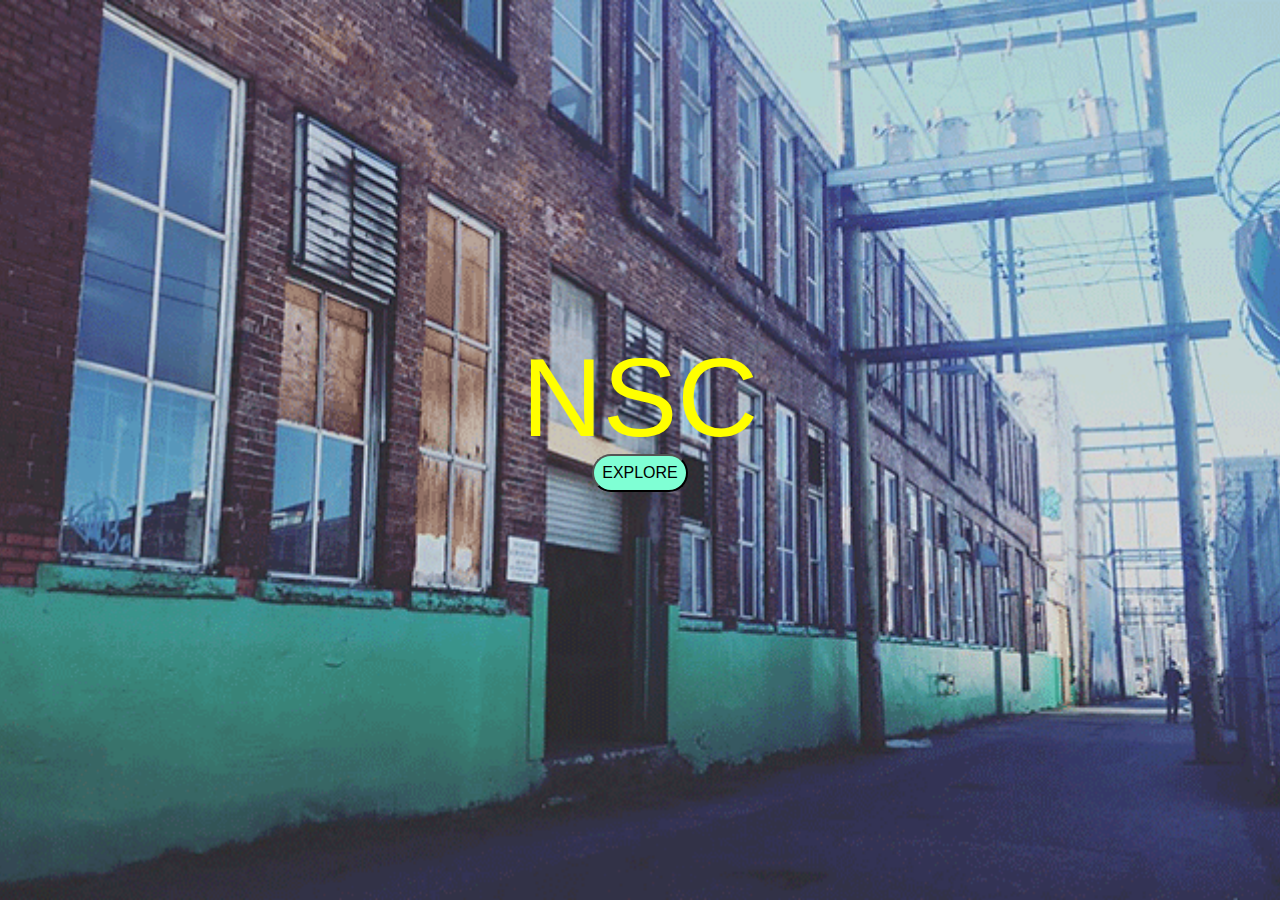
<file: index.html>
<!DOCTYPE html>
<html lang="en">
<head>
    <meta charset="UTF-8">
    <meta name="viewport" content="width=device-width, initial-scale=1.0">
    <link rel="stylesheet" href="CSS/reset.css">
    <link rel="stylesheet" href="CSS/style.css">
    <link href="https://fonts.cdnfonts.com/css/antique-olive-std" rel="stylesheet">
    <title>NSC's Art Gallery</title>
</head>
<body>
    <div class="header">
        <h1 class="welcome">NSC</h1>
        <div class="button">
            <a href="gallery.html">
            <button class="btn">Explore</button>
            </a>
        </div>
    </div>
</body>
</html>
</file>
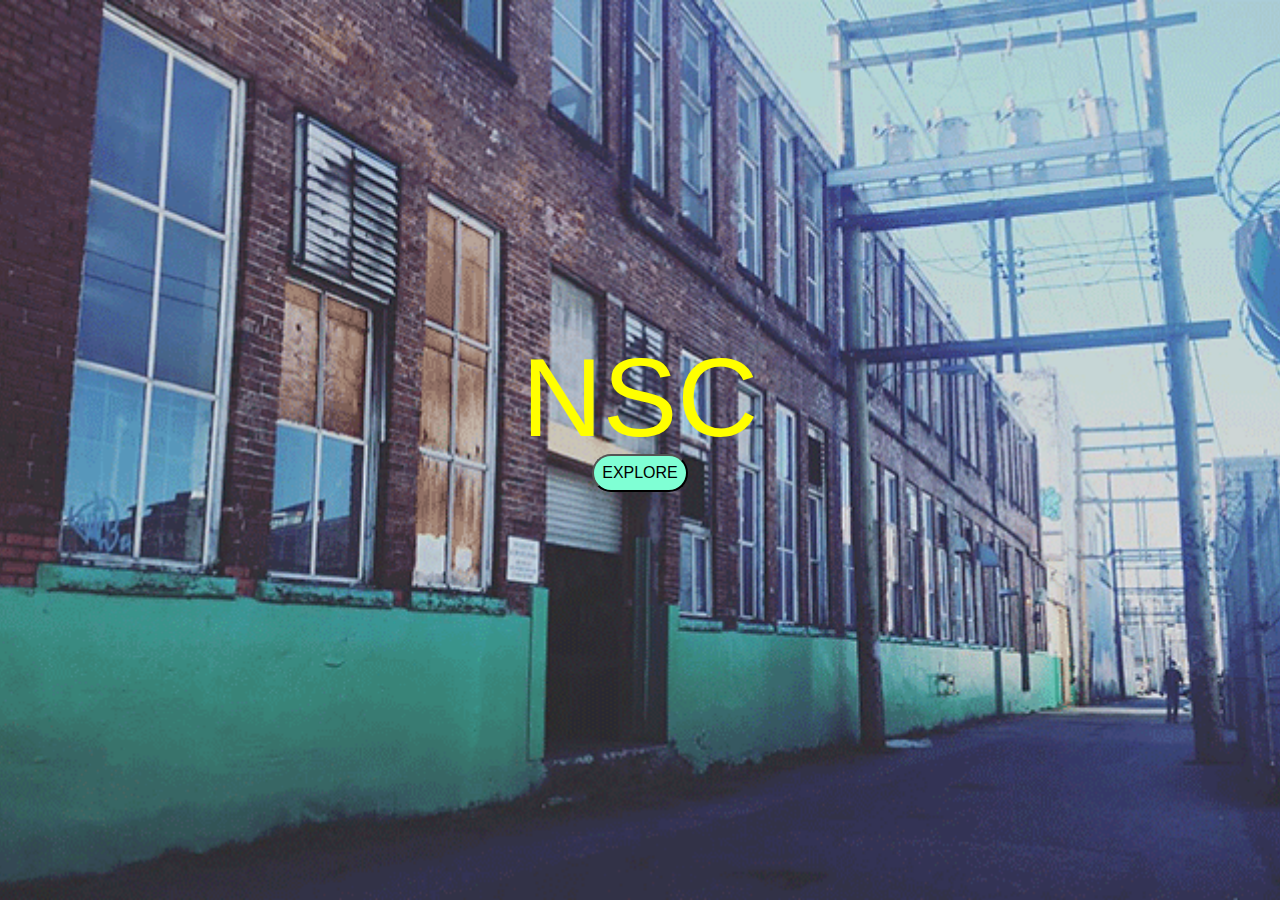
<file: home.html>
<!DOCTYPE html>
<html lang="en">
<head>
    <meta charset="UTF-8">
    <meta name="viewport" content="width=device-width, initial-scale=1.0">
    <link rel="stylesheet" href="CSS/reset.css">
    <link rel="stylesheet" href="CSS/style.css">
    <link href="https://fonts.cdnfonts.com/css/antique-olive-std" rel="stylesheet">
    <title>NSC's Art Gallery</title>
</head>
<body>
    <div class="header">
        <h1 class="welcome">NSC</h1>
        <div class="button">
            <a href="gallery.html">
            <button class="btn">Explore</button>
            </a>
        </div>
    </div>
</body>
</html>
</file>
<file: CSS/style.css>
* {
    margin: 0;
    padding: 0;
}

html {
    background: url('../IMG/20201017_165756142_iOS.png');
    background-size: cover;
    background-position: center;
    background-repeat: no-repeat;
    position: fixed;
    top: 0;
    height: 100vh;
    width: 100vw;
}

.header {
    display: flex;
    justify-content: center;
    align-items: center;
    flex-direction: column;
    font-family: 'Antique Olive Std', sans-serif;
    font-weight: 400;
    position: relative;
    top: 38vh;
    left: 0;
}

.button {
    display: flex;
    justify-content: center;
    align-items: center;
    flex-direction: column;
}

.welcome {

    font-size: 7em;
    color: yellow;
}

.btn {
    display: flex;
    justify-content: center;
    align-items: center;
    padding: .5em;
    font-size: 1em;
    border-radius: 20px;
    background-color: aquamarine;
    color: #000;
    text-transform: uppercase;
}

.button a {
    
    text-decoration: none;
    list-style: none;
}

@media only screen and (max-width: 768px) {

    .header {
        display: flex;
        justify-content: center;
        align-items: center;
        flex-direction: column;
        font-family: 'Antique Olive Std', sans-serif;
        font-weight: 400;
        position: relative;
        top: 38vh;
        left: 0vw;
    }
}
</file>
